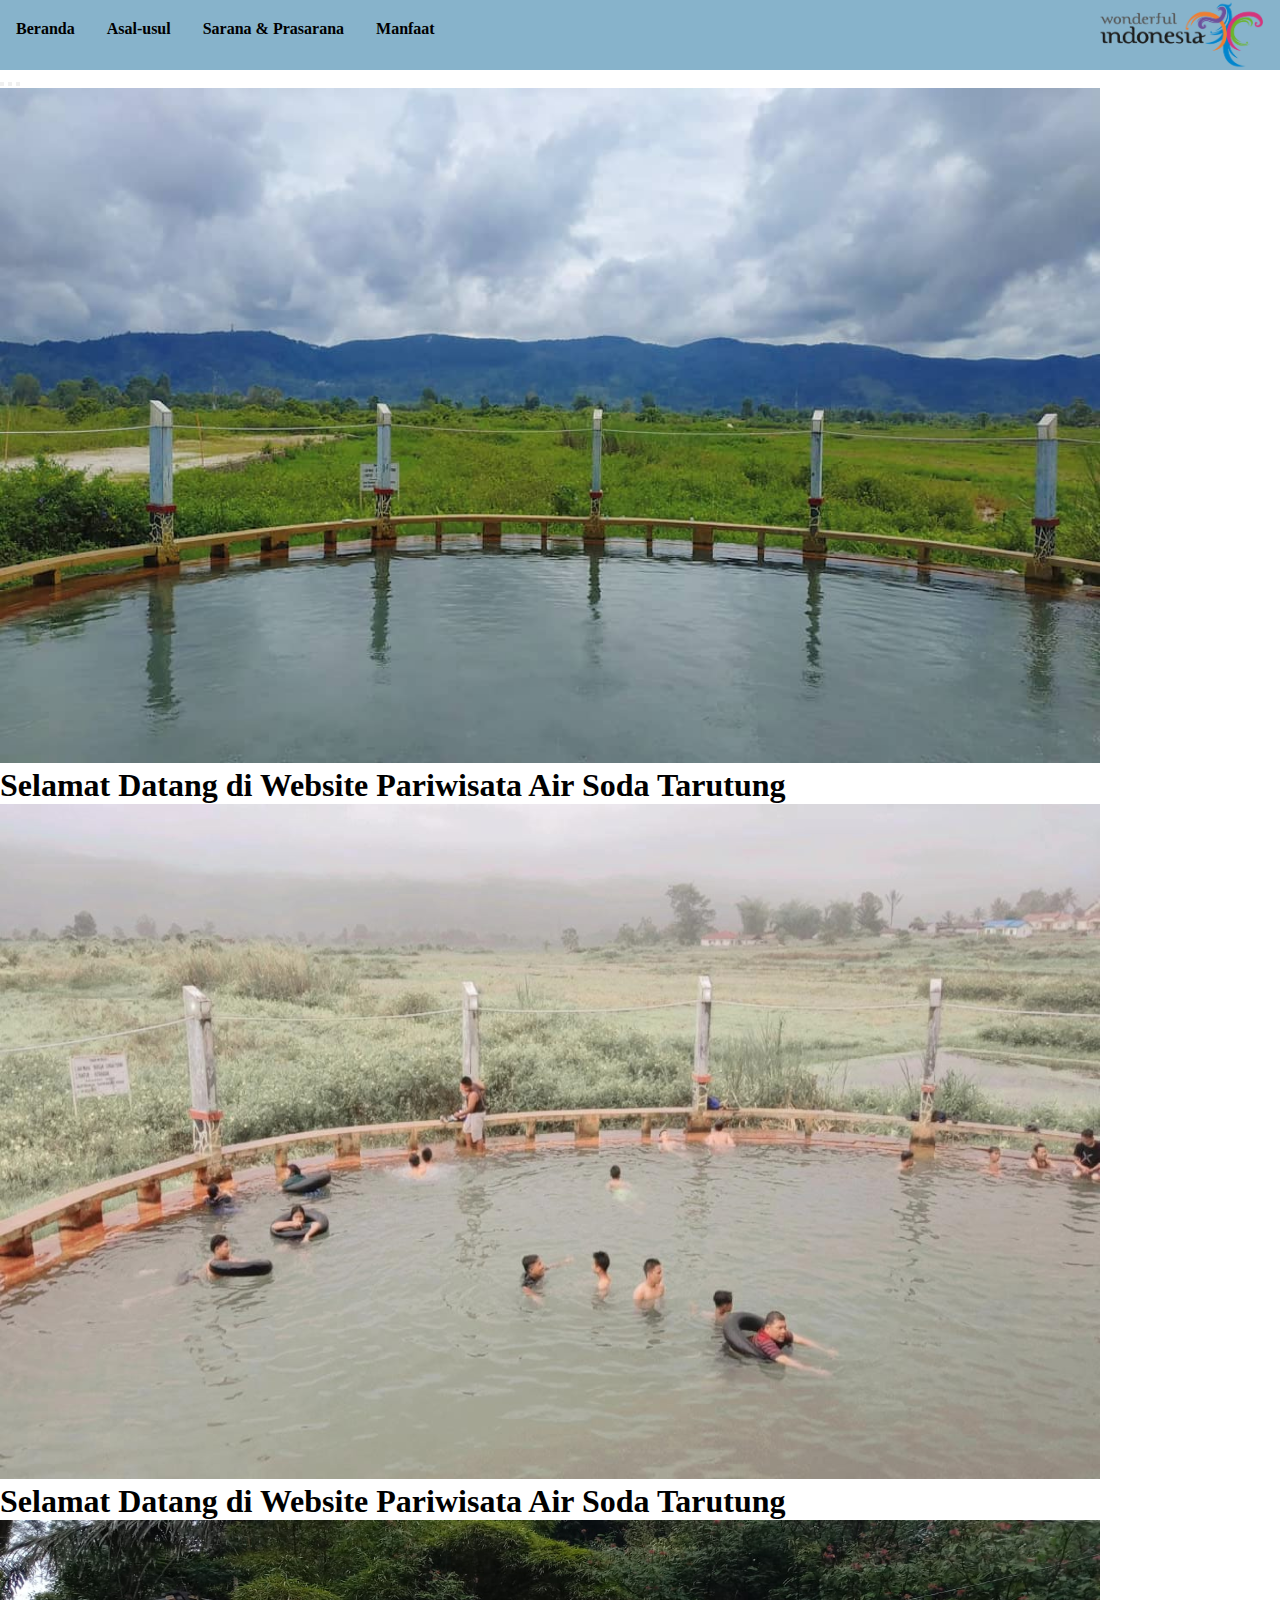
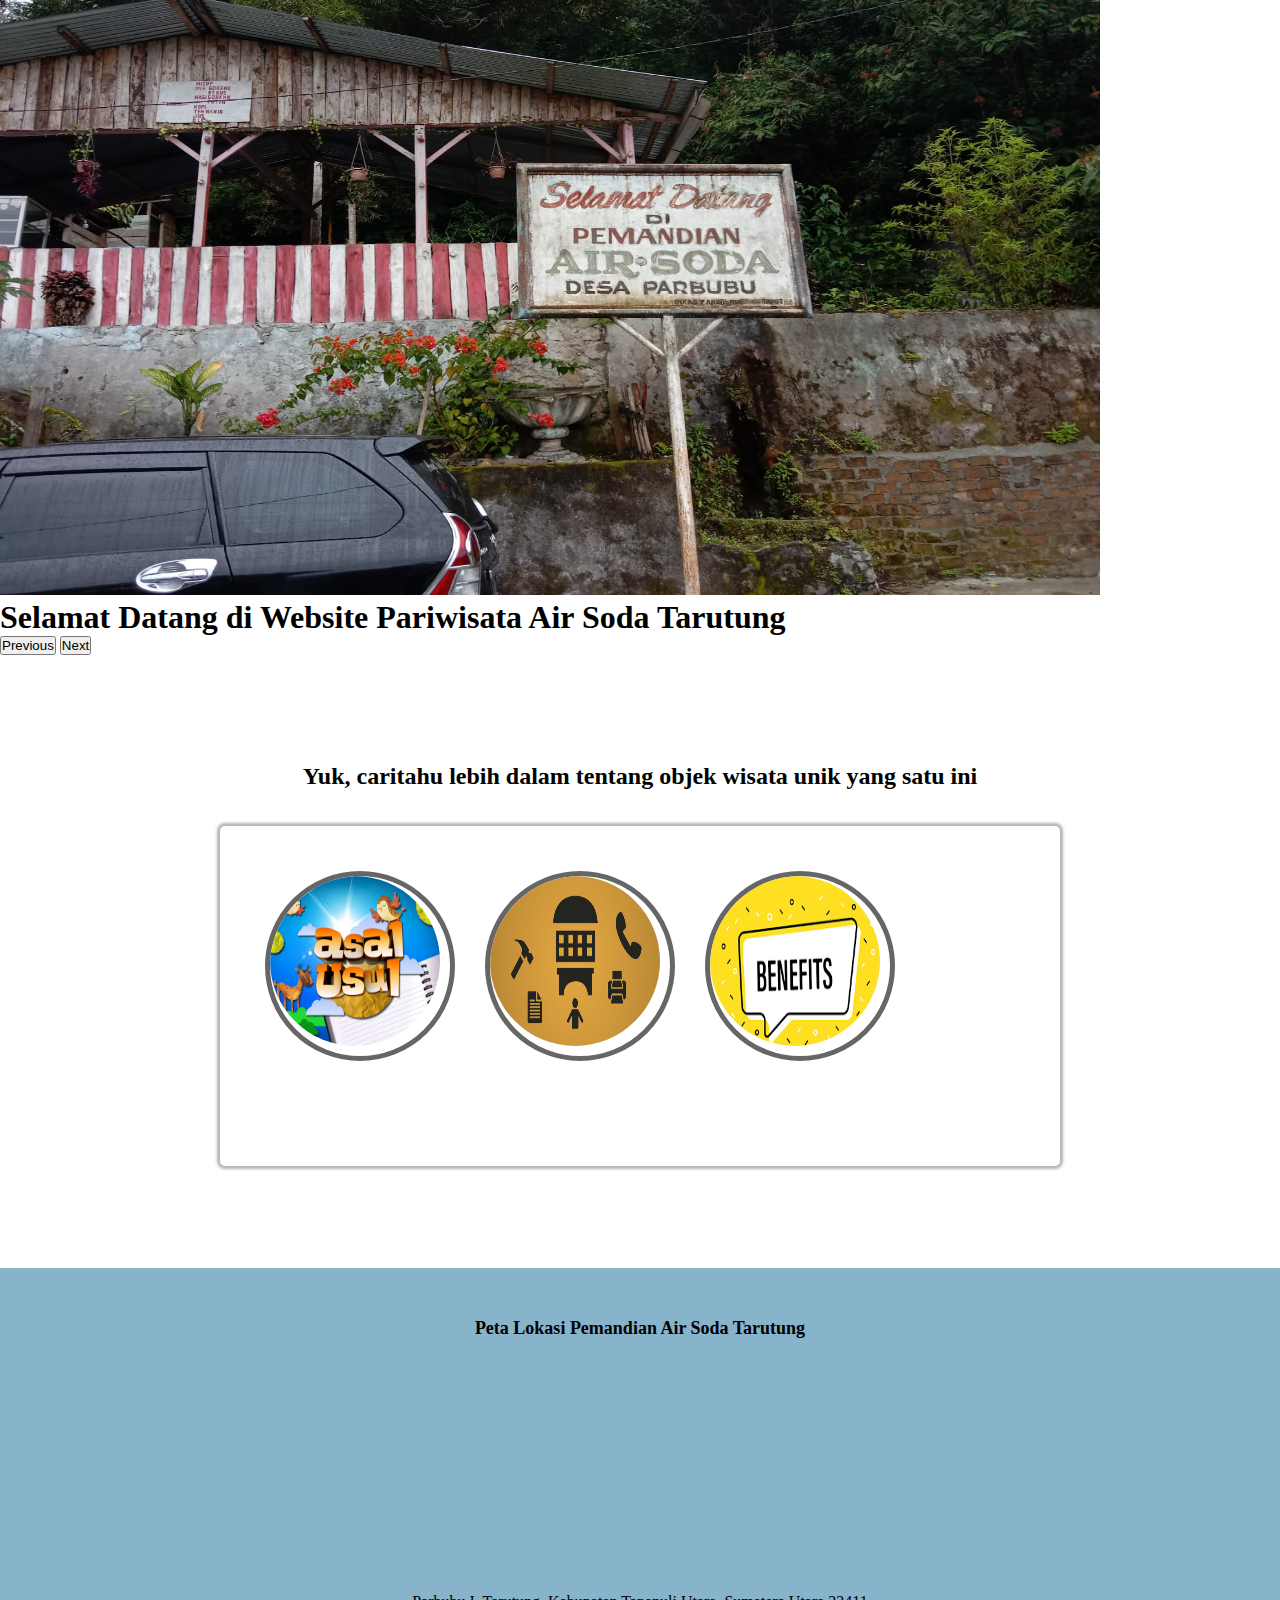
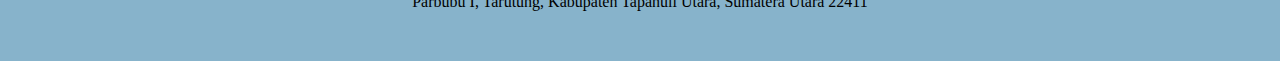
<file: index.html>
<!doctype html>
<html lang="en">

<head>
	<!-- Required meta tags -->
	<meta charset="utf-8">
	<meta name="viewport" content="width=device-width, initial-scale=1">

	<!-- Bootstrap CSS -->
	<link href="https://cdn.jsdelivr.net/npm/bootstrap@5.1.3/dist/css/bootstrap.min.css" rel="stylesheet"
		integrity="sha384-1BmE4kWBq78iYhFldvKuhfTAU6auU8tT94WrHftjDbrCEXSU1oBoqyl2QvZ6jIW3" crossorigin="anonymous">
	<link rel="stylesheet" href="styleberanda.css">
	<!--<link rel="stylesheet" href="https://cdnjs.cloudflare.com/ajax/libs/font-awesome/6.0.0-beta2/css/all.min.css"> -->
	<title>Air Soda Tarutung</title>
</head>

<body>
	<!-- Bar Atas -->
	<ul class="nav">
		<b><li><a href="index.html">Beranda</a></li>
		<li><a href="asalusul.html">Asal-usul</a></li>
		<li><a href="saranaprasarana.html">Sarana & Prasarana</a></li>
		<li><a href="manfaat.html">Manfaat</a></li></b>
		<img class="wind" src="images/wind.png">
	</ul>
	<div id="carouselExampleCaptions" class="carousel slide" data-bs-ride="carousel">
		<div class="carousel-indicators">
			<button type="button" data-bs-target="#carouselExampleCaptions" data-bs-slide-to="0" class="active"
				aria-current="true" aria-label="Slide 1"></button>
			<button type="button" data-bs-target="#carouselExampleCaptions" data-bs-slide-to="1"
				aria-label="Slide 2"></button>
			<button type="button" data-bs-target="#carouselExampleCaptions" data-bs-slide-to="2"
				aria-label="Slide 3"></button>
		</div>
		<div class="carousel-inner">
			<div class="carousel-item active">
				<img src="images/soda1.jpeg" ; width="1100" ; height="675" class="d-block w-100" alt="">
				<div class="carousel-caption d-none d-md-block">
					<h1>Selamat Datang di Website Pariwisata Air Soda Tarutung</h1>
				</div>
			</div>
			<div class="carousel-item">
				<img src="images/soda2.jpeg" ; width="1100" ; height="675" class="d-block w-100" alt="">
				<div class="carousel-caption d-none d-md-block">
					<h1>Selamat Datang di Website Pariwisata Air Soda Tarutung</h1>
				</div>
			</div>
			<div class="carousel-item">
				<img src="images/soda3.jpeg" ; width="1100" ; height="675" class="d-block w-100" alt="">
				<div class="carousel-caption d-none d-md-block">
					<h1>Selamat Datang di Website Pariwisata Air Soda Tarutung</h1>
				</div>
			</div>
		</div>
		<button class="carousel-control-prev" type="button" data-bs-target="#carouselExampleCaptions"
			data-bs-slide="prev">
			<span class="carousel-control-prev-icon" aria-hidden="true"></span>
			<span class="visually-hidden">Previous</span>
		</button>
		<button class="carousel-control-next" type="button" data-bs-target="#carouselExampleCaptions"
			data-bs-slide="next">
			<span class="carousel-control-next-icon" aria-hidden="true"></span>
			<span class="visually-hidden">Next</span>
		</button>
	</div>

	<br><br><br><br><br><br>

	<center>
		<h2>Yuk, caritahu lebih dalam tentang objek wisata unik yang satu ini</h2>
	</center>
	<br><br>
	<section class="foto">
		<div id="container">
			<ul class="gallery">
				<li>
					<a href="asalusul.html">
						<img src="images/asal.jpg" alt="Asal Usul">
						<span><b>Asal Usul</b></span>
					</a>
				</li>

				<li>
					<a href="saranaprasarana.html">
						<img src="images/sarana.jpg" alt="Sarana dan Prasarana">
						<span><b>Sarana & Prasarana</b></span>
					</a>
				</li>

				<li>
					<a href="manfaat.html">
						<img src="images/manfaat.png" alt="Manfaat">
						<span><b> Manfaat</b></span>
					</a>
				</li>
			</ul>
		</div><br><br>
		<br><br>
		<footer>
			<center>
			<div class="maps">
				<p><font size="4"><b>Peta Lokasi Pemandian Air Soda Tarutung</b></font></p>
				<iframe style="border:0; width: 100%; height: 250px;"
					src="https://www.google.com/maps/embed?pb=!1m18!1m12!1m3!1d3987.386390938305!2d98.96372831470214!3d2.000592398541529!2m3!1f0!2f0!3f0!3m2!1i1024!2i768!4f13.1!3m3!1m2!1s0x302e6fa852034897%3A0x7c3aac9bab9aed1!2sPemandian%20Air%20Soda%20Parbubu!5e0!3m2!1sid!2sid!4v1637211265119!5m2!1sid!2sid"></iframe>
					<font size="3"><p>Parbubu I, Tarutung, Kabupaten Tapanuli Utara, Sumatera Utara 22411</p></font>
				</div>
			<div class="alamat"></div>

			</div>
									<!-- <p class="alamat">Parbubu I, Tarutung, Kabupaten Tapanuli Utara, Sumatera Utara 22411</p> -->
			<!-- <p><b>Copyright &copy Kelompok 1 2021</b></p> -->
			</center>
		</footer>

		<!-- Optional JavaScript; choose one of the two! -->

		<!-- Option 1: Bootstrap Bundle with Popper -->
		<script src="https://cdn.jsdelivr.net/npm/bootstrap@5.1.3/dist/js/bootstrap.bundle.min.js"
			integrity="sha384-ka7Sk0Gln4gmtz2MlQnikT1wXgYsOg+OMhuP+IlRH9sENBO0LRn5q+8nbTov4+1p"
			crossorigin="anonymous"></script>

		<!-- Option 2: Separate Popper and Bootstrap JS -->
		<!--
    <script src="https://cdn.jsdelivr.net/npm/@popperjs/core@2.10.2/dist/umd/popper.min.js" integrity="sha384-7+zCNj/IqJ95wo16oMtfsKbZ9ccEh31eOz1HGyDuCQ6wgnyJNSYdrPa03rtR1zdB" crossorigin="anonymous"></script>
    <script src="https://cdn.jsdelivr.net/npm/bootstrap@5.1.3/dist/js/bootstrap.min.js" integrity="sha384-QJHtvGhmr9XOIpI6YVutG+2QOK9T+ZnN4kzFN1RtK3zEFEIsxhlmWl5/YESvpZ13" crossorigin="anonymous"></script>
    -->
	
</body>

</html>
</file>
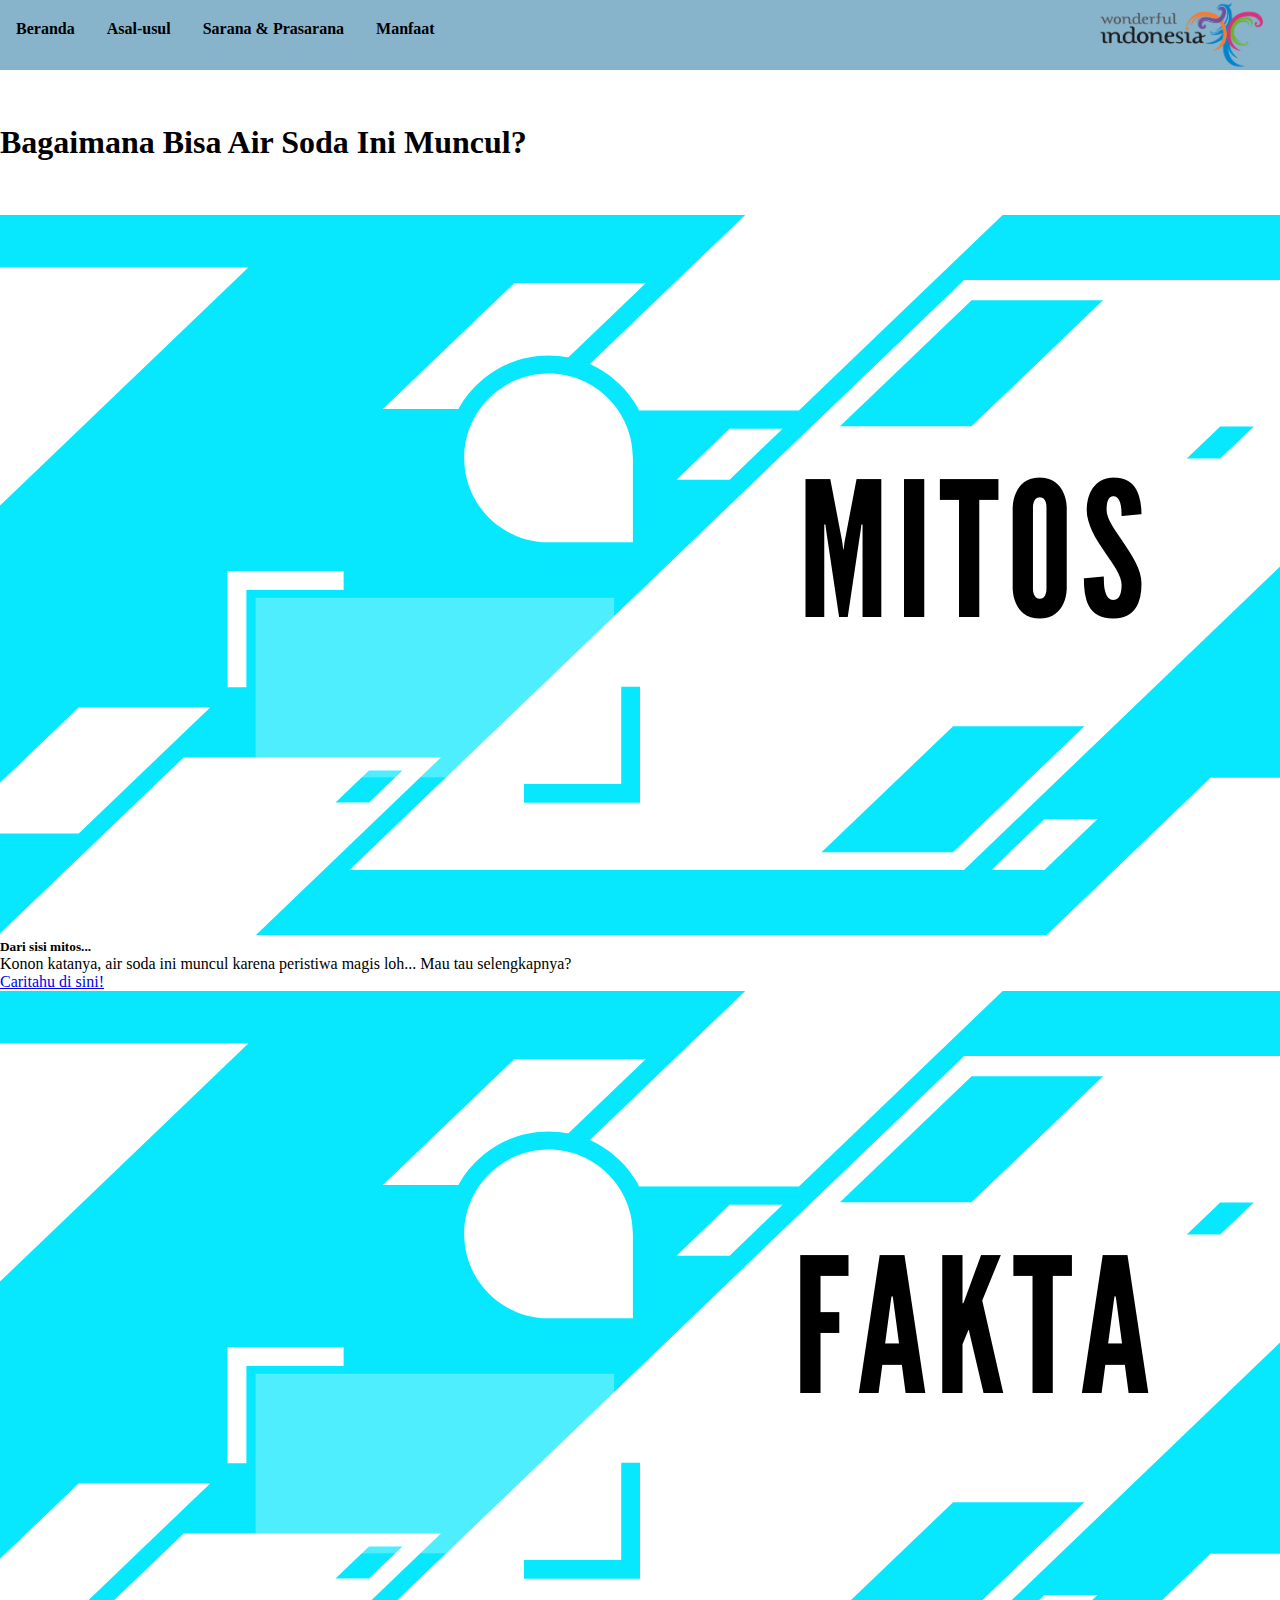
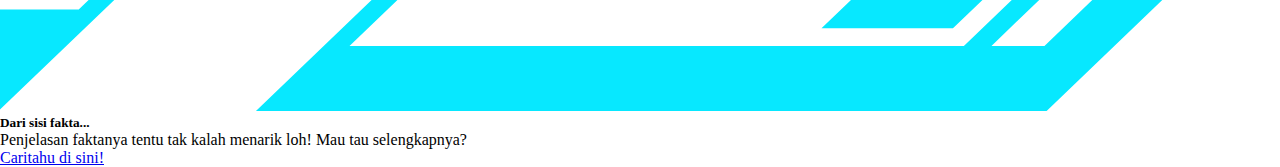
<file: asalusul.html>
<!doctype html>
<html lang="en">
    <head>
        <!-- Required meta tags -->
        <meta charset="utf-8">
        <meta name="viewport" content="width=device-width, initial-scale=1">

        <!-- Bootstrap CSS -->
        <link href="https://cdn.jsdelivr.net/npm/bootstrap@5.1.3/dist/css/bootstrap.min.css" rel="stylesheet" integrity="sha384-1BmE4kWBq78iYhFldvKuhfTAU6auU8tT94WrHftjDbrCEXSU1oBoqyl2QvZ6jIW3" crossorigin="anonymous">
        <link rel="stylesheet" href="styleberanda.css">

        <!-- Tambahan-->

        <title>Air Soda Tarutung</title>
    </head>
    <body>
		<!-- Bar Atas -->
		<ul class="nav">
            <b><li><a href="index.html">Beranda</a></li>
                <li><a href="asalusul.html">Asal-usul</a></li>
                <li><a href="saranaprasarana.html">Sarana & Prasarana</a></li>
                <li><a href="manfaat.html">Manfaat</a></li></b>
			<div class="wind"><img src="images/wind.png"; width="195"; height="70";></div>
		</ul>

        <br><br><br>
        <!-- Card -->
        <main class="container ">
            <h1 class="text-center " id="Profile" >Bagaimana Bisa Air Soda Ini Muncul?</h1>
            <br><br><br>
            <section class="container-lg container col ">
                <section class="container-fluid ">
                    <div class="row row justify-content-center align-items-center ">
                        <article class="col-md-4">
                            <div class="card"   >
                                <img src="./images/mitos.png" class="card-img-top" alt="...">
                                <div class="card-body">
                                    <h5 class="card-title">Dari sisi mitos...</h5>
                                    <p class="card-text">Konon katanya, air soda ini muncul karena peristiwa magis loh... Mau tau selengkapnya?
                                    </p>
                                    <a href="mitos.html" class="btn btn-primary">Caritahu di sini!</a>
                                </div>
                            </div>
                        </article>
    
                        <article class="col-md-4">
                            <div class="card"   >
                                <img src="./images/fakta.png" class="card-img-top" alt="...">
                                <div class="card-body">
                                    <h5 class="card-title">Dari sisi fakta...</h5>
                                    <p class="card-text"> Penjelasan faktanya tentu tak kalah menarik loh! Mau tau selengkapnya?</p>
                                    <a href="fakta.html" class="btn btn-primary">Caritahu di sini!</a>
                                </div>
                            </div>
                        </article>
    
                    </div>
                </section>
    
                
            </section>
        </main>


            
        <!--<br>
        <div class="bg-dark text-center footer" style="margin-bottom: 0; ">
            <p class="text-white card-footer">&copy; Copyright Kelompok 1 PSW 2021</p> -->
        </div>

    </body>
</html>
</file>
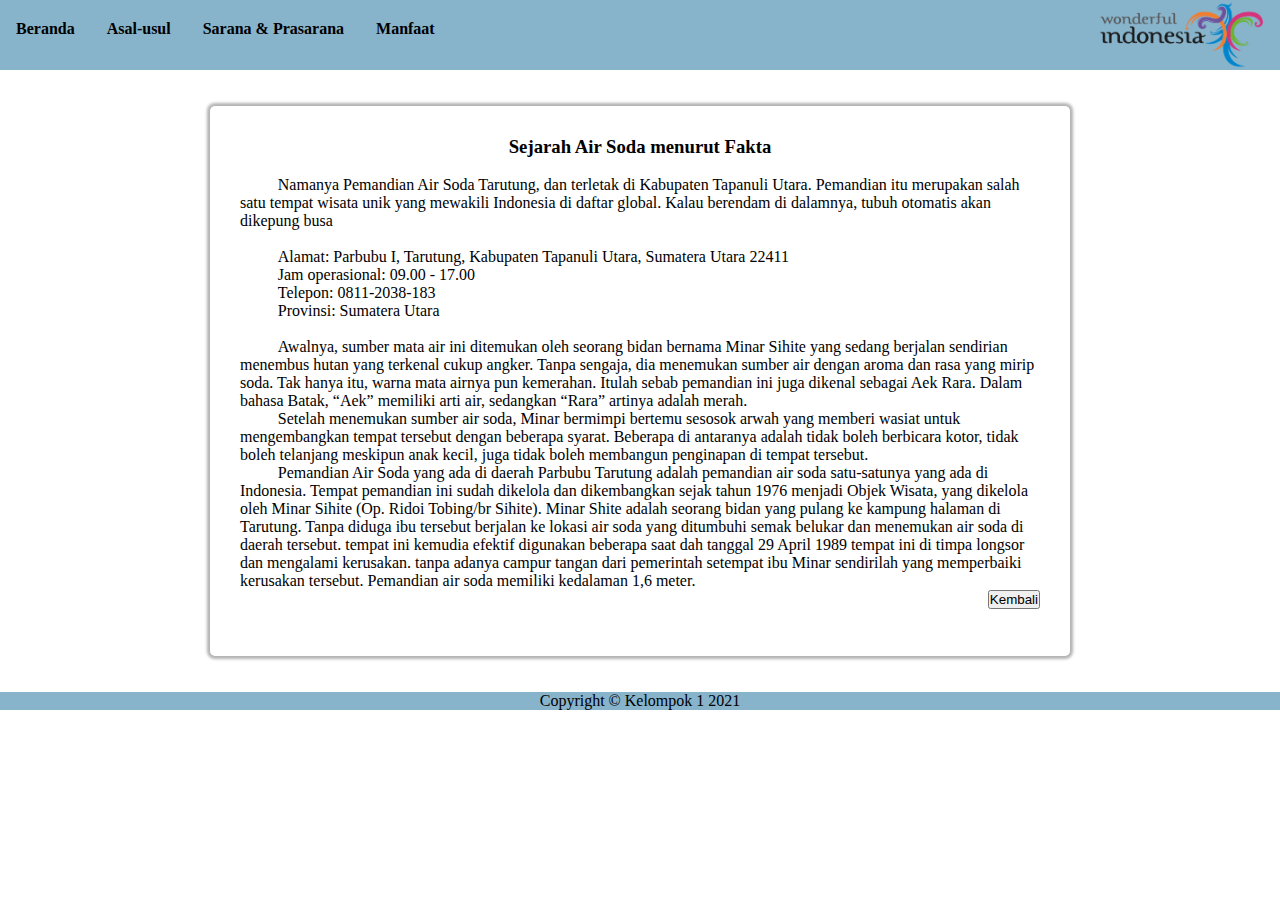
<file: fakta.html>
<!doctype html>
<html lang="en">

<head>
    <!-- Required meta tags -->
    <meta charset="utf-8">
    <meta name="viewport" content="width=device-width, initial-scale=1">

    <!-- Bootstrap CSS -->
    <link href="https://cdn.jsdelivr.net/npm/bootstrap@5.1.3/dist/css/bootstrap.min.css" rel="stylesheet"
        integrity="sha384-1BmE4kWBq78iYhFldvKuhfTAU6auU8tT94WrHftjDbrCEXSU1oBoqyl2QvZ6jIW3" crossorigin="anonymous">
    <link rel="stylesheet" href="style.css">
    <title>Air Soda Tarutung</title>
</head>

<body>
    <!-- Bar Atas -->
	<ul class="nav">
		<b><li><a href="index.html">Beranda</a></li>
		<li><a href="asalusul.html">Asal-usul</a></li>
		<li><a href="saranaprasarana.html">Sarana & Prasarana</a></li>
		<li><a href="manfaat.html">Manfaat</a></li></b>
        <img src="images/wind.png" class="wind">
    </ul><br><br>
    <div class="sejarah">
        <h3>Sejarah Air Soda menurut Fakta</h3><br>
        <p>
            Namanya Pemandian Air Soda Tarutung, dan terletak di Kabupaten Tapanuli Utara.
            Pemandian itu merupakan salah satu tempat wisata unik yang mewakili Indonesia di daftar global.
            Kalau berendam di dalamnya, tubuh otomatis akan dikepung busa
        </p> <br>

        <p>
            Alamat: Parbubu I, Tarutung, Kabupaten Tapanuli Utara, Sumatera Utara 22411
        </p>
        <p>
            Jam operasional: 09.00 -  17.00
        </p>
        <p>
            Telepon: 0811-2038-183
        </p>
        <p>
            Provinsi: Sumatera Utara
        </p><br>
        <p>
            Awalnya, sumber mata air ini ditemukan oleh seorang bidan bernama Minar Sihite yang
            sedang berjalan sendirian menembus hutan yang terkenal cukup angker.
            Tanpa sengaja, dia menemukan sumber air dengan aroma dan rasa yang mirip soda.
            Tak hanya itu, warna mata airnya pun kemerahan. Itulah sebab pemandian ini juga dikenal sebagai Aek Rara.
            Dalam bahasa Batak, “Aek” memiliki arti air, sedangkan “Rara” artinya adalah merah.
        </p>
        <p>
            Setelah menemukan sumber air soda, Minar bermimpi bertemu sesosok arwah yang memberi wasiat
            untuk mengembangkan tempat tersebut dengan beberapa syarat.
            Beberapa di antaranya adalah tidak boleh berbicara kotor,
            tidak boleh telanjang meskipun anak kecil,
            juga tidak boleh membangun penginapan di tempat tersebut.
        </p>
        <p>
            Pemandian Air Soda yang ada di daerah Parbubu Tarutung adalah
            pemandian air soda satu-satunya yang ada di Indonesia.
            Tempat pemandian ini sudah dikelola dan dikembangkan sejak tahun 1976 menjadi Objek Wisata,
            yang dikelola oleh Minar Sihite (Op. Ridoi Tobing/br Sihite).
            Minar Shite adalah seorang bidan yang pulang ke kampung halaman di Tarutung.
            Tanpa diduga ibu tersebut berjalan ke lokasi air soda
            yang ditumbuhi semak belukar dan menemukan air soda di daerah tersebut.
            tempat ini kemudia efektif digunakan beberapa saat dah tanggal 29 April 1989 tempat ini di timpa longsor dan
            mengalami kerusakan. tanpa adanya campur tangan dari pemerintah setempat ibu Minar sendirilah yang
            memperbaiki kerusakan tersebut.
            Pemandian air soda memiliki kedalaman 1,6 meter.
        </p>
        <a href="asalusul.html"><button type="button" class="btn btn-primary">Kembali</button></a><br><br>
    </div><br><br>
</body>
<footer>
    Copyright &copy Kelompok 1 2021
</footer>

</html>
</file>
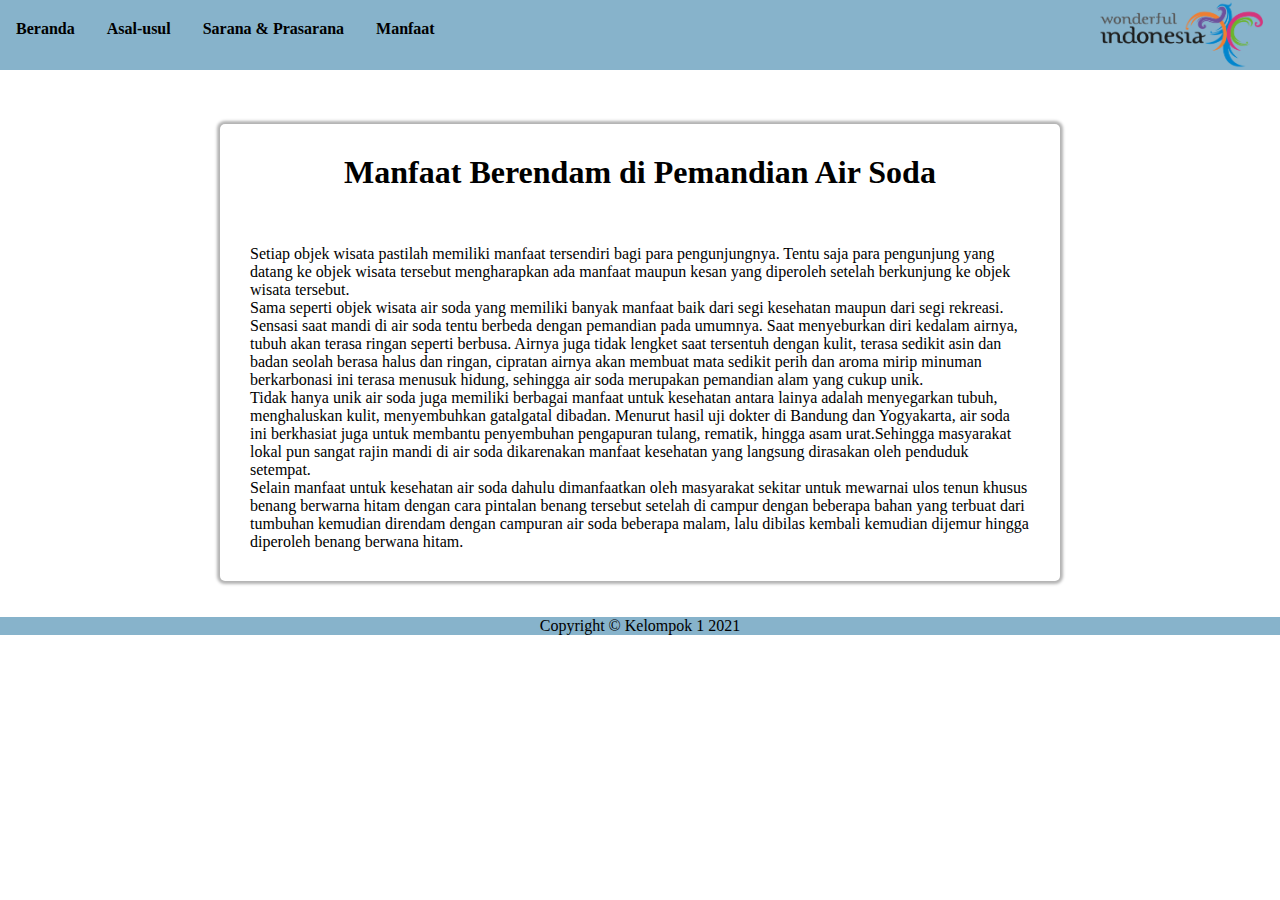
<file: manfaat.html>
<!doctype html>
<html lang="en">
    <head>
        <!-- Required meta tags -->
        <meta charset="utf-8">
        <meta name="viewport" content="width=device-width, initial-scale=1">

        <!-- Bootstrap CSS -->
        <link href="https://cdn.jsdelivr.net/npm/bootstrap@5.1.3/dist/css/bootstrap.min.css" rel="stylesheet" integrity="sha384-1BmE4kWBq78iYhFldvKuhfTAU6auU8tT94WrHftjDbrCEXSU1oBoqyl2QvZ6jIW3" crossorigin="anonymous">
        <link rel="stylesheet" href="styleberanda.css">
        <title>Air Soda Tarutung</title>
    </head>
    <body>
		<!-- Bar Atas -->
		<ul class="nav">
            <b><li><a href="index.html">Beranda</a></li>
                <li><a href="asalusul.html">Asal-usul</a></li>
                <li><a href="saranaprasarana.html">Sarana & Prasarana</a></li>
                <li><a href="manfaat.html">Manfaat</a></li></b>
			<div class="wind"><img src="images/wind.png"; width="195"; height="70";></div>
		</ul>

        <br><br><br>
        <div id="border">
        <center><h1>Manfaat Berendam di Pemandian Air Soda</h1></center>
        <br><br><br>
        <p>
            Setiap objek wisata pastilah memiliki manfaat tersendiri bagi para pengunjungnya. 
            Tentu saja para pengunjung yang datang ke objek wisata tersebut mengharapkan ada 
            manfaat maupun kesan yang diperoleh setelah berkunjung ke objek wisata tersebut.
        </p>
        <p>
            Sama seperti objek wisata air soda yang memiliki banyak manfaat baik dari segi 
            kesehatan maupun dari segi rekreasi. Sensasi saat mandi di air soda tentu berbeda 
            dengan pemandian pada umumnya. Saat menyeburkan diri kedalam airnya, tubuh akan 
            terasa ringan seperti berbusa. Airnya juga tidak lengket saat tersentuh dengan kulit, 
            terasa sedikit asin dan badan seolah berasa halus dan ringan, cipratan airnya akan 
            membuat mata sedikit perih dan aroma mirip minuman berkarbonasi ini terasa menusuk hidung, 
            sehingga air soda merupakan pemandian alam yang cukup unik.
        </p>
        <p>
            Tidak hanya unik air soda 
            juga memiliki berbagai manfaat untuk kesehatan antara lainya adalah menyegarkan tubuh, 
            menghaluskan kulit, menyembuhkan gatalgatal dibadan. Menurut hasil uji dokter 
            di Bandung dan Yogyakarta, air soda ini berkhasiat juga untuk membantu penyembuhan 
            pengapuran tulang, rematik, hingga asam urat.Sehingga masyarakat lokal pun 
            sangat rajin mandi di air soda dikarenakan manfaat kesehatan yang langsung 
            dirasakan oleh penduduk setempat.
        </p>
        <p>
            Selain manfaat untuk kesehatan air soda 
            dahulu dimanfaatkan oleh masyarakat sekitar untuk mewarnai ulos tenun khusus 
            benang berwarna hitam dengan cara pintalan benang tersebut setelah di campur 
            dengan beberapa bahan yang terbuat dari tumbuhan kemudian direndam dengan 
            campuran air soda beberapa malam, lalu dibilas kembali kemudian dijemur 
            hingga diperoleh benang berwana hitam.
        </p>
        </div><br><br>
        <footer>
            Copyright &copy Kelompok 1 2021
        </footer>

    </body>
</html>
</file>
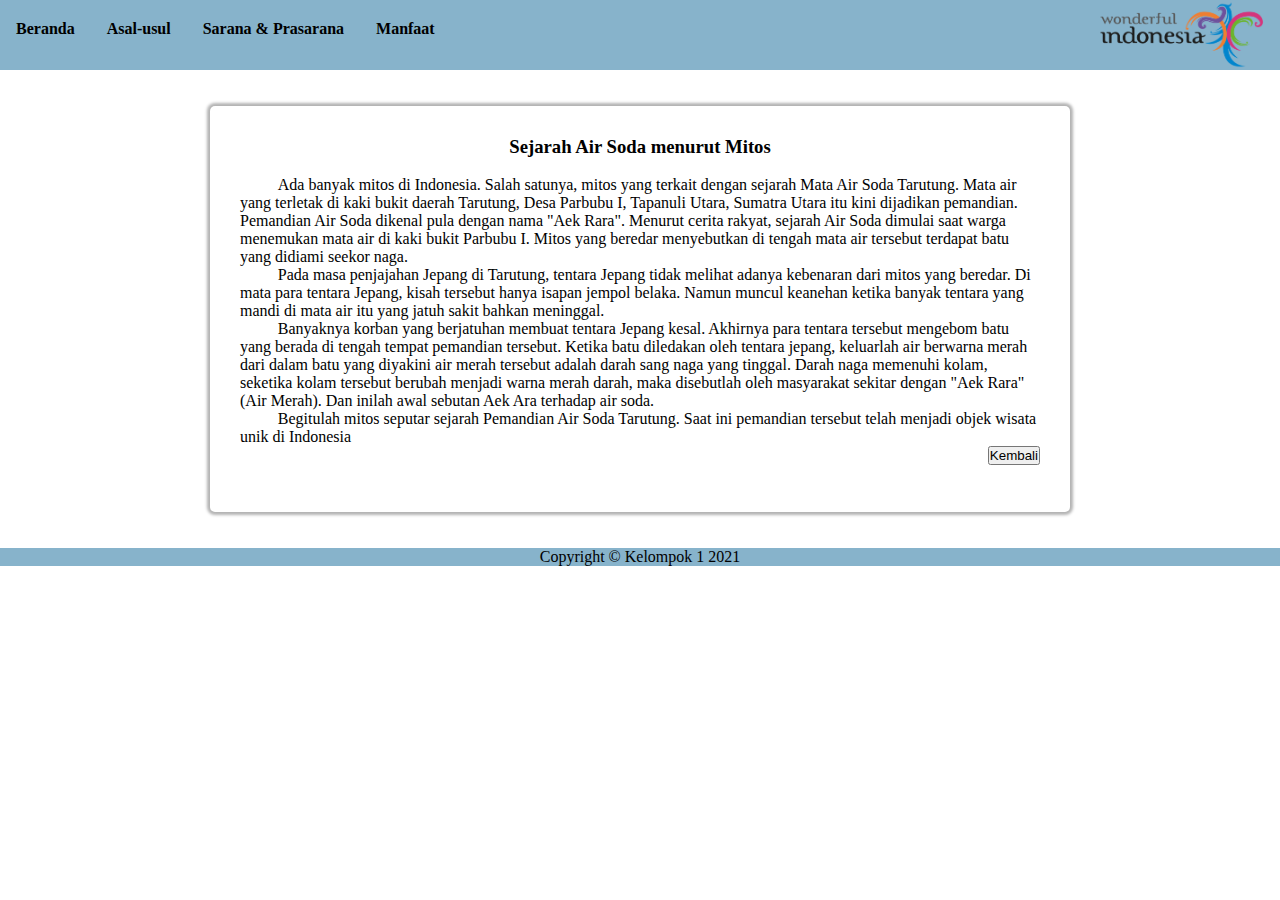
<file: mitos.html>
<!doctype html>
<html lang="en">
    <head>
        <!-- Required meta tags -->
        <meta charset="utf-8">
        <meta name="viewport" content="width=device-width, initial-scale=1">

        <!-- Bootstrap CSS -->
        <link href="https://cdn.jsdelivr.net/npm/bootstrap@5.1.3/dist/css/bootstrap.min.css" rel="stylesheet" integrity="sha384-1BmE4kWBq78iYhFldvKuhfTAU6auU8tT94WrHftjDbrCEXSU1oBoqyl2QvZ6jIW3" crossorigin="anonymous">
        <link rel="stylesheet" href="style.css">
        <title>Air Soda Tarutung</title>
    </head>
    <body>
		<!-- Bar Atas -->
        <ul class="nav">
            <b><li><a href="index.html">Beranda</a></li>
            <li><a href="asalusul.html">Asal-usul</a></li>
            <li><a href="saranaprasarana.html">Sarana & Prasarana</a></li>
            <li><a href="manfaat.html">Manfaat</a></li></b>
			<img src="images/wind.png" class="wind">
		</ul><br><br>
        <div class="sejarah">
            <h3>Sejarah Air Soda menurut Mitos</h3>
            <br>
            <p>
                Ada banyak mitos di Indonesia. Salah satunya, mitos yang terkait dengan sejarah Mata Air Soda Tarutung. 
                Mata air yang terletak di kaki bukit daerah Tarutung, Desa Parbubu I, 
                Tapanuli Utara, Sumatra Utara itu kini dijadikan pemandian.
                Pemandian Air Soda dikenal pula dengan nama "Aek Rara". 
                Menurut cerita rakyat, sejarah Air Soda dimulai saat warga menemukan mata air di kaki bukit Parbubu I.
                Mitos yang beredar menyebutkan di tengah mata air tersebut terdapat batu yang didiami seekor naga.
            </p>
            <p>
                Pada masa penjajahan Jepang di Tarutung, tentara Jepang tidak melihat adanya kebenaran dari mitos yang beredar. 
                Di mata para tentara Jepang, kisah tersebut hanya isapan jempol belaka. 
                Namun muncul keanehan ketika banyak tentara yang mandi di mata air itu yang jatuh sakit bahkan meninggal.
            </p>
            <p>
                Banyaknya korban yang berjatuhan membuat tentara Jepang kesal. 
                Akhirnya para tentara tersebut mengebom batu yang berada di tengah tempat pemandian tersebut.
                Ketika batu diledakan oleh tentara jepang, keluarlah air berwarna merah 
                dari dalam batu yang diyakini air merah tersebut adalah darah sang naga yang tinggal.
                Darah naga memenuhi kolam, seketika kolam tersebut berubah menjadi warna merah darah, 
                maka disebutlah oleh masyarakat sekitar dengan "Aek Rara" (Air Merah). 
                Dan inilah awal sebutan Aek Ara terhadap air soda.
            </p>
            <p>
                Begitulah mitos seputar sejarah Pemandian Air Soda Tarutung. 
                Saat ini pemandian tersebut telah menjadi objek wisata unik di Indonesia
            </p>
            <a href="asalusul.html"><button type="button" class="btn btn-primary">Kembali</button></a><br><br>
        </div>
        <br><br>
        <footer>
            Copyright &copy Kelompok 1 2021
        </footer>
    </body>
</html>
</file>
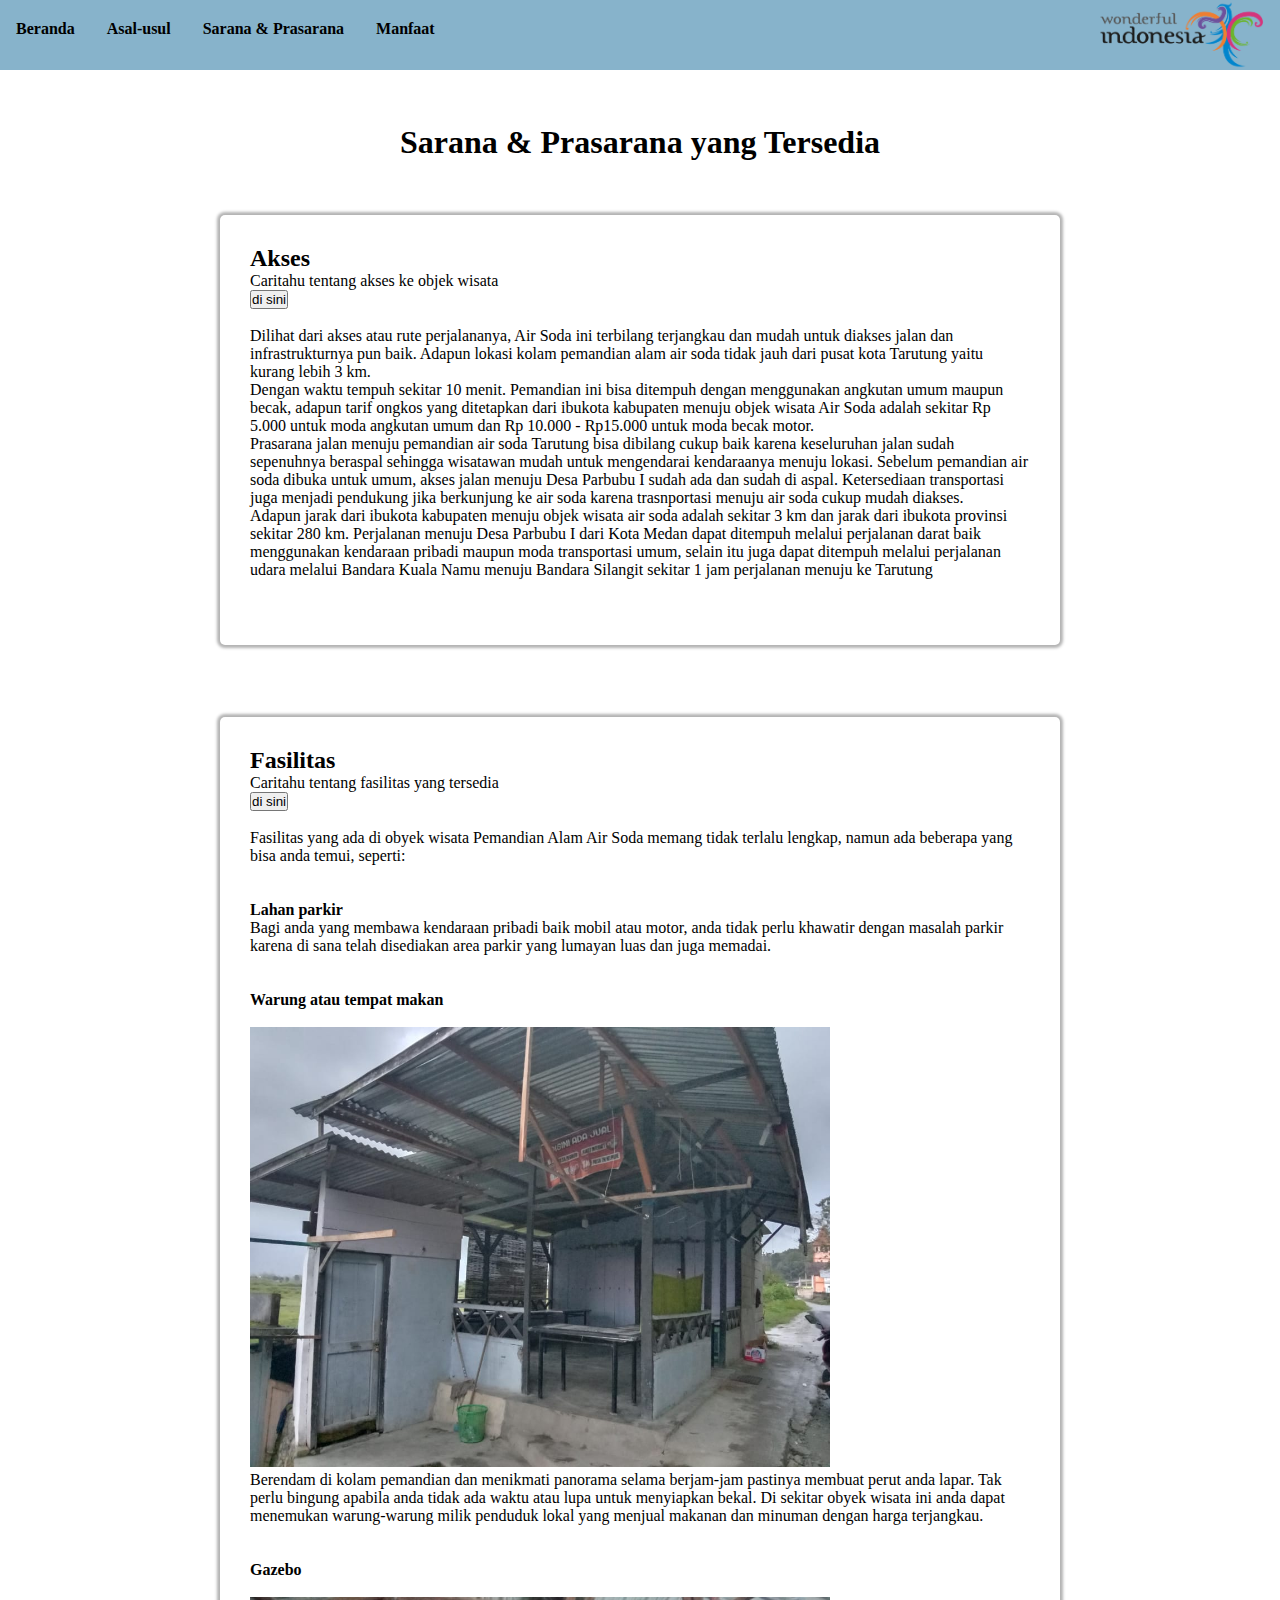
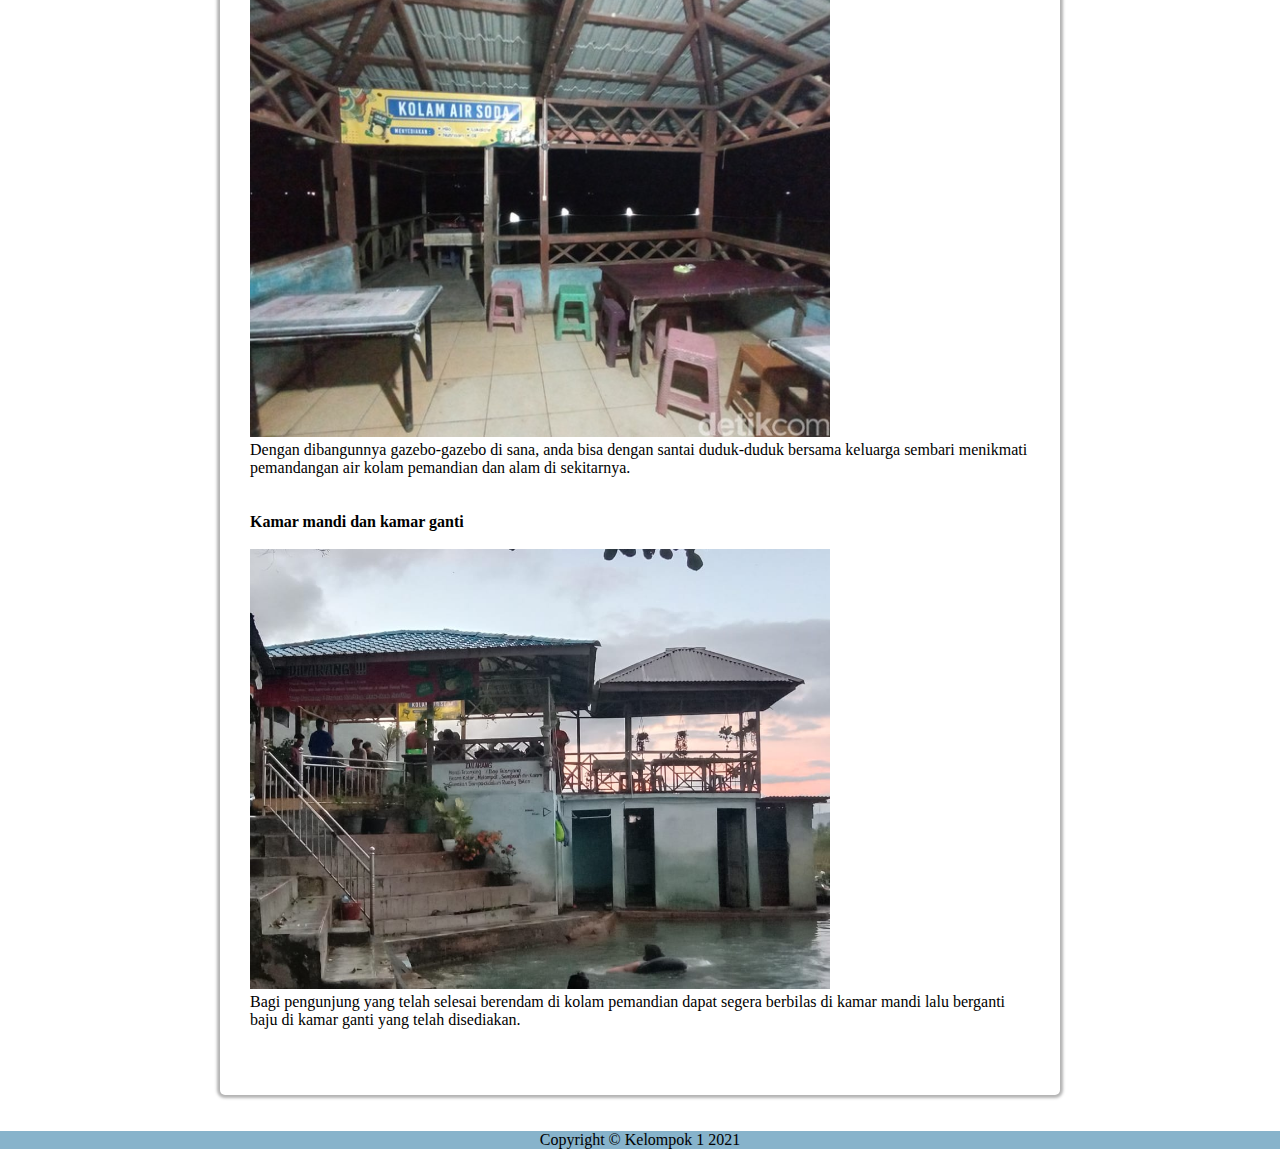
<file: saranaprasarana.html>
<!doctype html>
<html lang="en">

<head>
  <!-- Required meta tags -->
  <meta charset="utf-8">
  <meta name="viewport" content="width=device-width, initial-scale=1">

  <!-- Bootstrap CSS -->
  <link href="https://cdn.jsdelivr.net/npm/bootstrap@5.1.3/dist/css/bootstrap.min.css" rel="stylesheet"
    integrity="sha384-1BmE4kWBq78iYhFldvKuhfTAU6auU8tT94WrHftjDbrCEXSU1oBoqyl2QvZ6jIW3" crossorigin="anonymous">

  <link rel="stylesheet" href="styleberanda.css">
  <!-- TAMBAHAN-->
  <script src="bootstrap/js/jquery-3.5.1.min.js"></script>
  <script src="bootstrap/js/bootstrap.js"></script>



  <title>Air Soda Tarutung</title>
</head>

<body>
  <!-- Bar Atas -->
  <ul class="nav">
    <b>
      <li><a href="index.html">Beranda</a></li>
      <li><a href="asalusul.html">Asal-usul</a></li>
      <li><a href="saranaprasarana.html">Sarana & Prasarana</a></li>
      <li><a href="manfaat.html">Manfaat</a></li>
    </b>
    <div class="wind"><img src="images/wind.png" ; width="195" ; height="70" ;></div>
  </ul>

  <br><br><br>
  <center>
    <h1>Sarana & Prasarana yang Tersedia</h1>
  </center>
  <br><br><br>
  <!-- INI ISI-->
  <div>
    <div id="border">
      <h2>Akses</h2>
      <p>Caritahu tentang akses ke objek wisata</p>
      <button type="button" class="btn btn-info" data-toggle="collapse" data-target="#demo">di sini</button>
      <br><br>
      <div id="demo" class="collapse">
      <p>
        Dilihat dari akses atau rute perjalananya, Air Soda ini terbilang terjangkau dan mudah 
        untuk diakses jalan dan infrastrukturnya pun baik. Adapun lokasi kolam pemandian alam 
        air soda tidak jauh dari pusat kota Tarutung yaitu kurang lebih 3 km. 
      </p>
      <p>
        Dengan waktu tempuh sekitar 10 menit. Pemandian ini bisa ditempuh dengan menggunakan angkutan umum 
        maupun becak, adapun tarif ongkos yang ditetapkan dari ibukota kabupaten menuju objek 
        wisata Air Soda adalah sekitar Rp 5.000 untuk moda angkutan umum dan Rp 10.000 - Rp15.000 
        untuk moda becak motor.
      </p>
      <p> 
        Prasarana jalan menuju pemandian air soda Tarutung bisa dibilang cukup baik karena 
        keseluruhan jalan sudah sepenuhnya beraspal sehingga wisatawan mudah untuk mengendarai 
        kendaraanya menuju lokasi. Sebelum pemandian air soda dibuka untuk umum, akses jalan 
        menuju Desa Parbubu I sudah ada dan sudah di aspal. Ketersediaan transportasi juga 
        menjadi pendukung jika berkunjung ke air soda karena trasnportasi menuju air soda 
        cukup mudah diakses. 
      </p>
      <p>
        Adapun jarak dari ibukota kabupaten menuju objek wisata air soda 
        adalah sekitar 3 km dan jarak dari ibukota provinsi sekitar 280 km. Perjalanan menuju 
        Desa Parbubu I dari Kota Medan dapat ditempuh melalui perjalanan darat baik menggunakan 
        kendaraan pribadi maupun moda transportasi umum, selain itu juga dapat ditempuh melalui 
        perjalanan udara melalui Bandara Kuala Namu menuju Bandara Silangit sekitar 1 jam perjalanan menuju ke Tarutung
      </p>
        <br><br>
      </div>
    </div>


    <br><br><br><br>
    <div id="border">
      <h2>Fasilitas</h2>
      <p>Caritahu tentang fasilitas yang tersedia</p>
      <button type="button" class="btn btn-info" data-toggle="collapse" data-target="#demo1">di sini</button>
      <br><br>
      <div id="demo1" class="collapse">
        <p>
          Fasilitas yang ada di obyek wisata Pemandian Alam Air Soda memang tidak terlalu lengkap,
          namun ada beberapa yang bisa anda temui, seperti:
        </p> <br><br>
        <p>
          <b>Lahan parkir</b>
        </p>
        <p>
          Bagi anda yang membawa kendaraan pribadi baik mobil atau motor,
          anda tidak perlu khawatir dengan masalah parkir karena di sana
          telah disediakan area parkir yang lumayan luas dan juga memadai.
        </p><br><br>
        <p>
          <b>Warung atau tempat makan</b><br><br>
        <img class="fasilitas" src="images/tempat makan.jpeg" alt="">
        </p>
        <p>
          Berendam di kolam pemandian dan menikmati panorama selama berjam-jam pastinya membuat perut anda lapar.
          Tak perlu bingung apabila anda tidak ada waktu atau lupa untuk menyiapkan bekal.
          Di sekitar obyek wisata ini anda dapat menemukan warung-warung milik penduduk lokal yang menjual makanan dan
          minuman dengan harga terjangkau.
        </p><br><br>
        <p>
          <b>Gazebo</b><br><br>
        <img class="fasilitas" src="images/gajebo.jpeg" alt="">
        </p>
        <p>
          Dengan dibangunnya gazebo-gazebo di sana, anda bisa dengan santai duduk-duduk bersama
          keluarga sembari menikmati pemandangan air kolam pemandian dan alam di sekitarnya.
        </p><br><br>
        <p>
          <b>Kamar mandi dan kamar ganti</b><br><br>
        <img class="fasilitas" src="images/kamar ganti.jpeg" alt="">
        </p>
        <p>
          Bagi pengunjung yang telah selesai berendam di kolam pemandian dapat segera
          berbilas di kamar mandi lalu berganti baju di kamar ganti yang telah disediakan.
        </p><br><br>
      </div>
    </div><br><br>
    <footer>
      Copyright &copy Kelompok 1 2021
    </footer>
</body>

</html>
</file>
<file: styleberanda.css>
*{
	margin: 0;
	padding: 0;
}

body {
	background-color: white;
	height: 700px;
    background-position: center;
    background-repeat: no-repeat;
    background-size: cover;

}

.nav {
	list-style-type: none;
	margin:  0;
	padding: 0;
	overflow:  hidden;
	background-color:  #87B3CB;
}

.nav li {
	float: left;
}

.nav li a {
	display: block;
	color:  rgb(0, 0, 0);
	text-align: center;
	padding:  14px 16px;
	text-decoration:  none;
	margin-top: 6px;
}

li a:hover {
	background-color: rgb(255, 255, 255);
}

.wind {
	width: 195px; 
	height: 70px;
	float: right;
	margin-left: auto;
}

.foto img {
	width: 170px;
	height: 170px;
}
#container {
	width: 780px;
	height: 280px;
	background-color: white;
	margin: auto;
	padding: 30px;
	box-shadow: 0 0 3px 3px rgba(0,0,0,.3);
	border-radius: 5px;
}
#border{
	width: 780px;
	height: auto;
	background-color: white;
	margin: auto;
	padding: 30px;
	box-shadow: 0 0 3px 3px rgba(0,0,0,.3);
	border-radius: 5px;
}
/* membuat border pada kegiatan-kegiatan */
.gallery li {
	width: 180px;
	height: 180px;
	overflow: hidden;
	border: 5px solid #666;
	float: left;
	margin: 15px;
	position: relative;
}
.gallery li,
.gallery li a img,
.gallery li span {
	border-radius: 50%;
}
.gallery li span {
	display: block;
	width: 175px;
	height: 175px;
	background-color: rgba(200,200,200,.5);
	position: absolute;
	top: 0;
	left: -5px;
	text-align: center;
	line-height: 160px;
	color: #333;
	text-shadow: 1px 1px 1px #ddd;
	opacity: 0;
	transform: scale(0) rotate(0);
	transition: .3s;
	font-size: large;
}
.gallery li a:hover span {
	opacity: 1;
	transform: scale(1) rotate(360deg);
}
footer{
	text-align: center;
	background-color:  #87B3CB;
}
.maps{
	margin: 30px;
	padding: 50px;
	width: 600px;
	background-color:  #87B3CB;
}

.fasilitas{
	width: 580px;
	height: 440px;
}
</file>
<file: style.css>
*{
	margin: 0;
	padding: 0;
}

body {
	background-color: white;
	height: 700px;
    background-position: center;
    background-repeat: no-repeat;
    background-size: cover;

}

.nav {
	list-style-type: none;
	margin:  0;
	padding: 0;
	overflow:  hidden;
	background-color:  #87B3CB;
}

.nav li {
	float: left;
}

.nav li a {
	display: block;
	color:  rgb(0, 0, 0);
	text-align: center;
	padding:  14px 16px;
	text-decoration:  none;
	margin-top: 6px;
}

li a:hover {
	background-color: rgb(255, 255, 255);
}

.wind {
	width: 195px; 
	height: 70px;
	float: right;
	margin-left: auto;
}

footer{
	text-align: center;
	background-color:  #87B3CB;
}

.sejarah{
	width: 800px;
	height: auto;
	background-color: white;
	margin: auto;
	padding: 30px;
	box-shadow: 0 0 3px 3px rgba(0,0,0,.3);
	border-radius: 5px;
}

.sejarah h3{
	text-align: center;
}

.sejarah p{
	text-indent: 1cm;
}
button{
	margin-left: auto;
	float: right;
}
footer{
	text-align: center;
	background-color:  #87B3CB;
}
</file>
